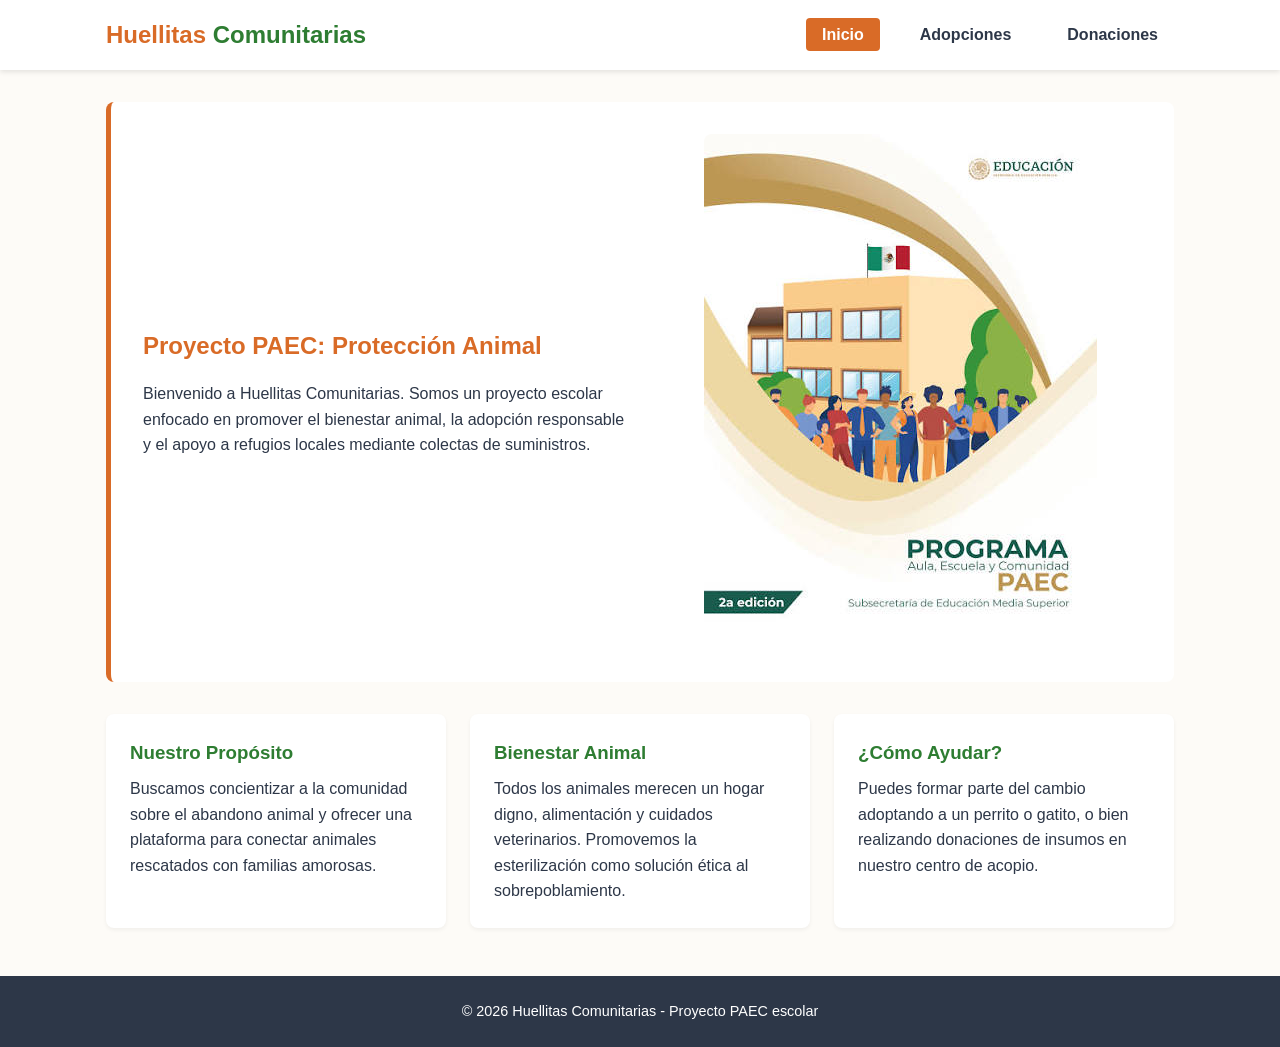
<file: index.html>
<!DOCTYPE html>
<html lang="es">
<head>
    <meta charset="UTF-8">
    <meta name="viewport" content="width=device-width, initial-scale=1.0">
    <title>Huellitas Comunitarias - Inicio</title>
    <!-- Vinculación con la hoja de estilo externa única -->
    <link rel="stylesheet" href="estilo.css">
</head>
<body>

    <!-- Encabezado con menú de navegación -->
    <header>
        <div class="nav-container">
            <div class="logo">
                <h1>Huellitas <span>Comunitarias</span></h1>
            </div>
            <nav>
                <ul>
                    <li><a href="index.html" class="active">Inicio</a></li>
                    <li><a href="adopciones.html">Adopciones</a></li>
                    <li><a href="donaciones.html">Donaciones</a></li>
                </ul>
            </nav>
        </div>
    </header>

    <!-- Contenido principal -->
    <main>
        <!-- Sección de Bienvenida (Hero) -->
        <section class="hero">
            <div class="hero-texto">
                <h2>Proyecto PAEC: Protección Animal</h2>
                <p>Bienvenido a Huellitas Comunitarias. Somos un proyecto escolar enfocado en promover el bienestar animal, la adopción responsable y el apoyo a refugios locales mediante colectas de suministros.</p>
            </div>
            <div class="hero-img">
                <img src="img/hero-mascotas.jpg" alt="Mascotas rescatadas felices">
            </div>
        </section>

        <!-- Sección de Concientización y Propósito -->
        <section class="tarjetas-info">
            <article class="tarjeta">
                <h3>Nuestro Propósito</h3>
                <p>Buscamos concientizar a la comunidad sobre el abandono animal y ofrecer una plataforma para conectar animales rescatados con familias amorosas.</p>
            </article>

            <article class="tarjeta">
                <h3>Bienestar Animal</h3>
                <p>Todos los animales merecen un hogar digno, alimentación y cuidados veterinarios. Promovemos la esterilización como solución ética al sobrepoblamiento.</p>
            </article>

            <article class="tarjeta">
                <h3>¿Cómo Ayudar?</h3>
                <p>Puedes formar parte del cambio adoptando a un perrito o gatito, o bien realizando donaciones de insumos en nuestro centro de acopio.</p>
            </article>
        </section>
    </main>

    <!-- Pie de página -->
    <footer>
        <p>&copy; 2026 Huellitas Comunitarias - Proyecto PAEC escolar</p>
    </footer>

</body>
</html>
</file>
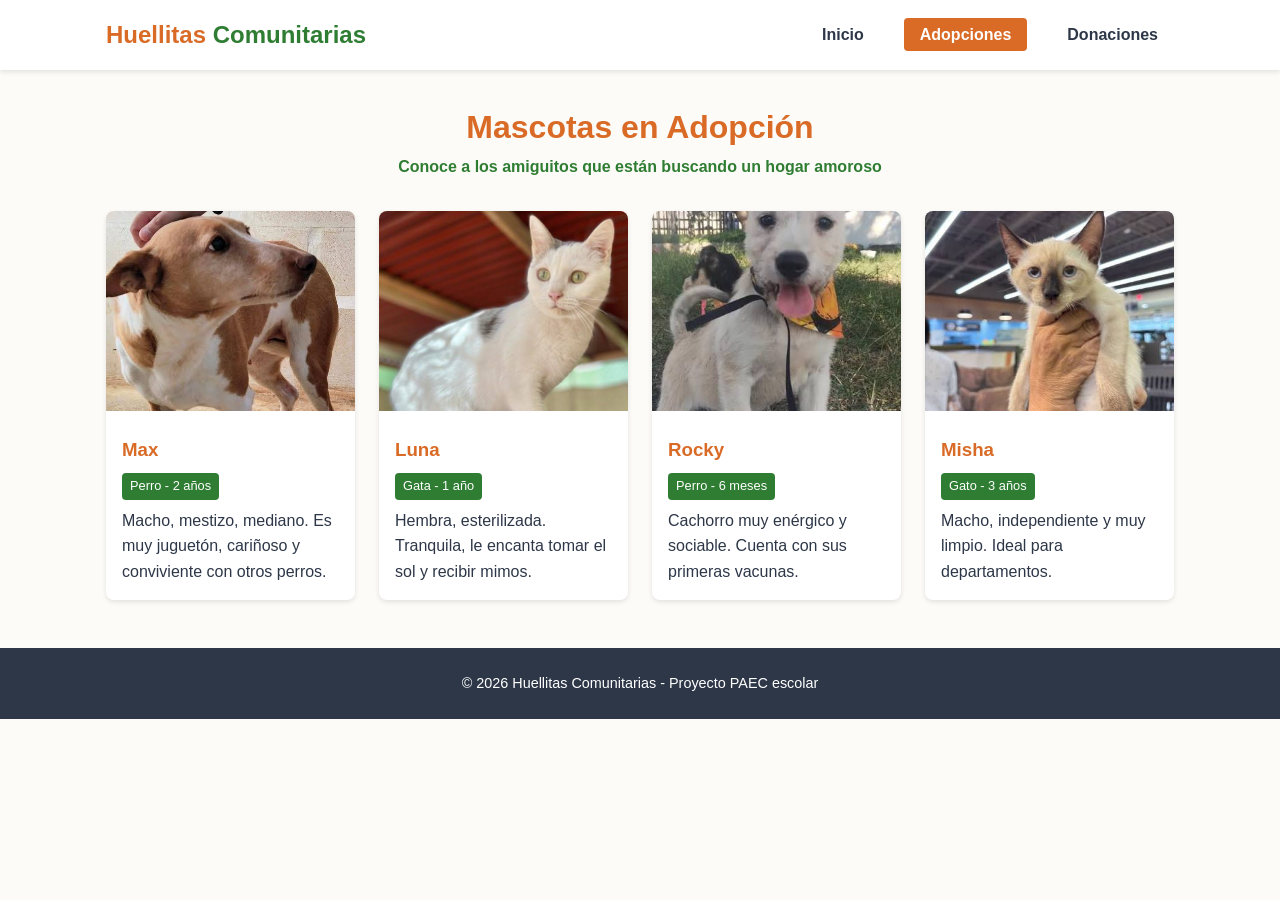
<file: adopciones.html>
<!DOCTYPE html>
<html lang="es">
<head>
    <meta charset="UTF-8">
    <meta name="viewport" content="width=device-width, initial-scale=1.0">
    <title>Huellitas Comunitarias - Adopciones</title>
    <!-- Vinculación con la hoja de estilo externa única -->
    <link rel="stylesheet" href="estilo.css">
</head>
<body>

    <!-- Encabezado con menú de navegación -->
    <header>
        <div class="nav-container">
            <div class="logo">
                <h1>Huellitas <span>Comunitarias</span></h1>
            </div>
            <nav>
                <ul>
                    <li><a href="index.html">Inicio</a></li>
                    <li><a href="adopciones.html" class="active">Adopciones</a></li>
                    <li><a href="donaciones.html">Donaciones</a></li>
                </ul>
            </nav>
        </div>
    </header>

    <!-- Contenido principal -->
    <main>
        <section class="seccion-titulo">
            <h2>Mascotas en Adopción</h2>
            <p>Conoce a los amiguitos que están buscando un hogar amoroso</p>
        </section>

        <!-- Galería de fichas de adopción (Sin botones interactivos) -->
        <section class="galeria-mascotas">

            <!-- Ficha 1 -->
            <article class="ficha-mascota">
                <img src="img/perro1.jpg" alt="Fotografía del perro Max">
                <div class="ficha-info">
                    <h3>Max</h3>
                    <span class="etiqueta">Perro - 2 años</span>
                    <p>Macho, mestizo, mediano. Es muy juguetón, cariñoso y conviviente con otros perros.</p>
                </div>
            </article>

            <!-- Ficha 2 -->
            <article class="ficha-mascota">
                <img src="img/gato1.jpg" alt="Fotografía de la gata Luna">
                <div class="ficha-info">
                    <h3>Luna</h3>
                    <span class="etiqueta">Gata - 1 año</span>
                    <p>Hembra, esterilizada. Tranquila, le encanta tomar el sol y recibir mimos.</p>
                </div>
            </article>

            <!-- Ficha 3 -->
            <article class="ficha-mascota">
                <img src="img/perro2.jpg" alt="Fotografía del perro Rocky">
                <div class="ficha-info">
                    <h3>Rocky</h3>
                    <span class="etiqueta">Perro - 6 meses</span>
                    <p>Cachorro muy enérgico y sociable. Cuenta con sus primeras vacunas.</p>
                </div>
            </article>

            <!-- Ficha 4 -->
            <article class="ficha-mascota">
                <img src="img/gato2.jpg" alt="Fotografía del gato Misha">
                <div class="ficha-info">
                    <h3>Misha</h3>
                    <span class="etiqueta">Gato - 3 años</span>
                    <p>Macho, independiente y muy limpio. Ideal para departamentos.</p>
                </div>
            </article>

        </section>
    </main>

    <!-- Pie de página -->
    <footer>
        <p>&copy; 2026 Huellitas Comunitarias - Proyecto PAEC escolar</p>
    </footer>

</body>
</html>
</file>
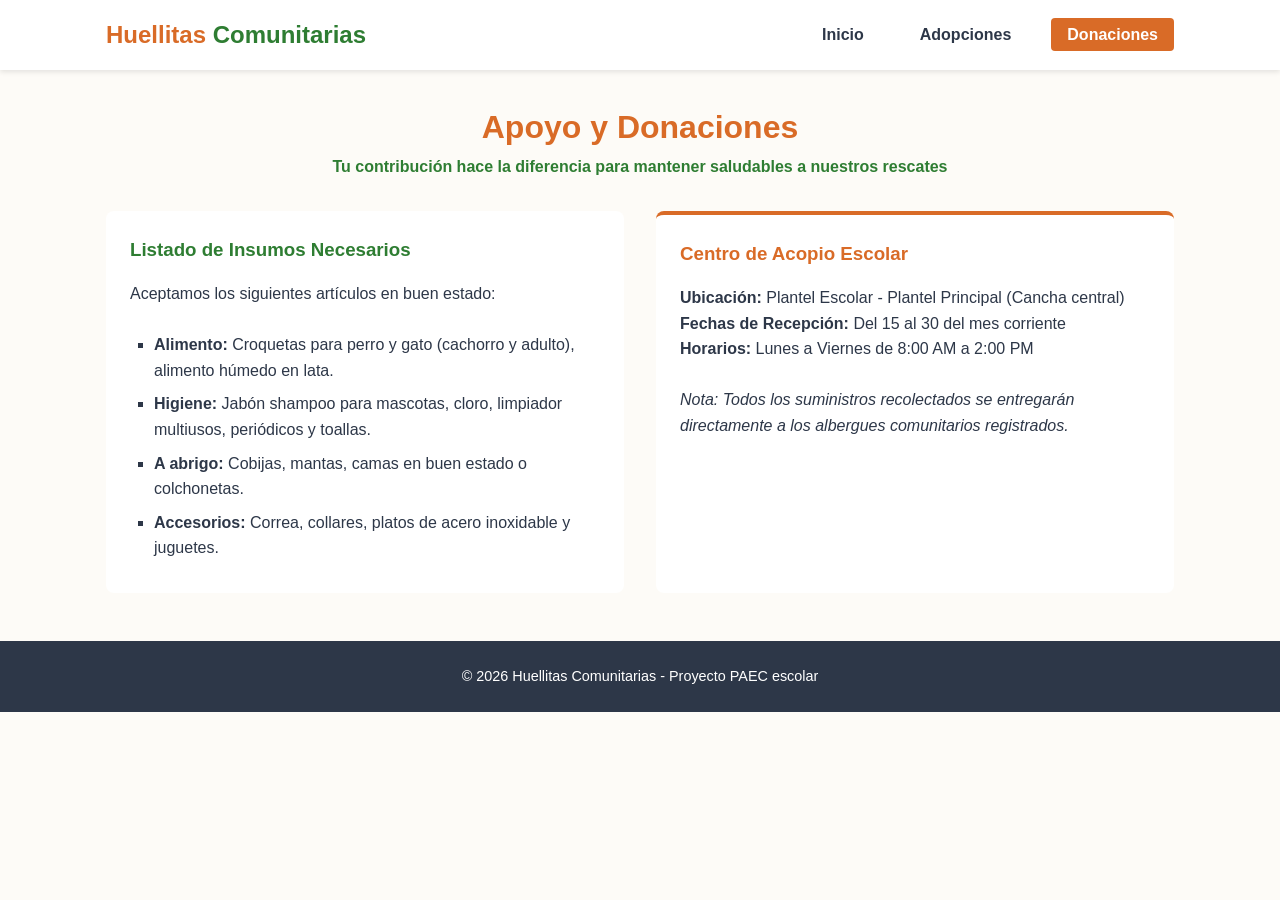
<file: donaciones.html>
<!DOCTYPE html>
<html lang="es">
<head>
    <meta charset="UTF-8">
    <meta name="viewport" content="width=device-width, initial-scale=1.0">
    <title>Huellitas Comunitarias - Donaciones</title>
    <!-- Vinculación con la hoja de estilo externa única -->
    <link rel="stylesheet" href="estilo.css">
</head>
<body>

    <!-- Encabezado con menú de navegación -->
    <header>
        <div class="nav-container">
            <div class="logo">
                <h1>Huellitas <span>Comunitarias</span></h1>
            </div>
            <nav>
                <ul>
                    <li><a href="index.html">Inicio</a></li>
                    <li><a href="adopciones.html">Adopciones</a></li>
                    <li><a href="donaciones.html" class="active">Donaciones</a></li>
                </ul>
            </nav>
        </div>
    </header>

    <!-- Contenido principal -->
    <main>
        <section class="seccion-titulo">
            <h2>Apoyo y Donaciones</h2>
            <p>Tu contribución hace la diferencia para mantener saludables a nuestros rescates</p>
        </section>

        <div class="contenedor-donaciones">
            <!-- Lista de Necesidades -->
            <article class="lista-necesidades">
                <h3>Listado de Insumos Necesarios</h3>
                <p>Aceptamos los siguientes artículos en buen estado:</p>
                <br>
                <ul>
                    <li><strong>Alimento:</strong> Croquetas para perro y gato (cachorro y adulto), alimento húmedo en lata.</li>
                    <li><strong>Higiene:</strong> Jabón shampoo para mascotas, cloro, limpiador multiusos, periódicos y toallas.</li>
                    <li><strong>A abrigo:</strong> Cobijas, mantas, camas en buen estado o colchonetas.</li>
                    <li><strong>Accesorios:</strong> Correa, collares, platos de acero inoxidable y juguetes.</li>
                </ul>
            </article>

            <!-- Información del Centro de Acopio -->
            <article class="info-acopio">
                <h3>Centro de Acopio Escolar</h3>
                <p><strong>Ubicación:</strong> Plantel Escolar - Plantel Principal (Cancha central)</p>
                <p><strong>Fechas de Recepción:</strong> Del 15 al 30 del mes corriente</p>
                <p><strong>Horarios:</strong> Lunes a Viernes de 8:00 AM a 2:00 PM</p>
                <br>
                <p><em>Nota: Todos los suministros recolectados se entregarán directamente a los albergues comunitarios registrados.</em></p>
            </article>
        </div>
    </main>

    <!-- Pie de página -->
    <footer>
        <p>&copy; 2026 Huellitas Comunitarias - Proyecto PAEC escolar</p>
    </footer>

</body>
</html>
</file>
<file: estilo.css>
/* =========================================================
   PROYECTO: Huellitas Comunitarias (PAEC)
   HOJA DE ESTILOS CSS UNIFICADA
   Paleta de colores (Máximo 4 colores principales):
   1. Naranja Cálido: #D96B27
   2. Verde Naturaleza: #2E7D32
   3. Beige / Crema: #FDFBF7
   4. Gris Oscuro: #2D3748
   ========================================================= */

/* --- Reset y Configuración General --- */
* {
    margin: 0;
    padding: 0;
    box-sizing: border-box;
}

body {
    font-family: 'Segoe UI', Tahoma, Geneva, Verdana, sans-serif;
    line-height: 1.6;
    color: #2D3748; /* Color 4: Gris Oscuro */
    background-color: #FDFBF7; /* Color 3: Beige Crema */
}

/* --- Encabezado y Navegación --- */
header {
    background-color: #ffffff;
    box-shadow: 0 2px 5px rgba(0,0,0,0.1);
    position: sticky;
    top: 0;
    z-index: 100;
}

.nav-container {
    max-width: 1100px;
    margin: 0 auto;
    padding: 1rem;
    display: flex;
    justify-content: space-between;
    align-items: center;
}

.logo h1 {
    font-size: 1.5rem;
    color: #D96B27; /* Color 1: Naranja Cálido */
}

.logo span {
    color: #2E7D32; /* Color 2: Verde Naturaleza */
}

nav ul {
    display: flex;
    list-style: none;
    gap: 1.5rem;
}

nav a {
    text-decoration: none;
    color: #2D3748;
    font-weight: 600;
    padding: 0.5rem 1rem;
    border-radius: 4px;
    transition: background-color 0.3s;
}

nav a:hover, nav a.active {
    background-color: #D96B27;
    color: #ffffff;
}

/* --- Estructura Contenedora Principal --- */
main {
    max-width: 1100px;
    margin: 2rem auto;
    padding: 0 1rem;
}

.seccion-titulo {
    text-align: center;
    margin-bottom: 2rem;
}

.seccion-titulo h2 {
    color: #D96B27;
    font-size: 2rem;
}

.seccion-titulo p {
    color: #2E7D32;
    font-weight: 600;
}

/* --- PÁGINA 1: INDEX.HTML --- */
.hero {
    background-color: #ffffff;
    border-radius: 8px;
    padding: 2rem;
    margin-bottom: 2rem;
    display: flex;
    flex-wrap: wrap;
    align-items: center;
    gap: 2rem;
    border-left: 5px solid #D96B27;
}

.hero-texto {
    flex: 1;
    min-width: 280px;
}

.hero-texto h2 {
    color: #D96B27;
    margin-bottom: 1rem;
}

.hero-img {
    flex: 1;
    min-width: 280px;
    text-align: center;
}

.hero-img img {
    max-width: 100%;
    height: auto;
    border-radius: 8px;
}

.tarjetas-info {
    display: flex;
    flex-wrap: wrap;
    gap: 1.5rem;
}

.tarjeta {
    flex: 1;
    min-width: 280px;
    background-color: #ffffff;
    padding: 1.5rem;
    border-radius: 8px;
    box-shadow: 0 2px 4px rgba(0,0,0,0.05);
}

.tarjeta h3 {
    color: #2E7D32;
    margin-bottom: 0.5rem;
}

/* --- PÁGINA 2: ADOPCIONES.HTML --- */
.galeria-mascotas {
    display: flex;
    flex-wrap: wrap;
    gap: 1.5rem;
}

.ficha-mascota {
    flex: 1;
    min-width: 240px;
    max-width: 340px;
    background-color: #ffffff;
    border-radius: 8px;
    overflow: hidden;
    box-shadow: 0 2px 5px rgba(0,0,0,0.1);
}

.ficha-mascota img {
    width: 100%;
    height: 200px;
    object-fit: cover;
}

.ficha-info {
    padding: 1rem;
}

.ficha-info h3 {
    color: #D96B27;
}

.etiqueta {
    display: inline-block;
    background-color: #2E7D32;
    color: #ffffff;
    font-size: 0.8rem;
    padding: 0.2rem 0.5rem;
    border-radius: 4px;
    margin: 0.5rem 0;
}

.btn-adoptar {
    display: block;
    text-align: center;
    background-color: #D96B27;
    color: #ffffff;
    text-decoration: none;
    padding: 0.5rem;
    border-radius: 4px;
    margin-top: 1rem;
    font-weight: bold;
}

.btn-adoptar:hover {
    background-color: #2E7D32;
}

/* --- PÁGINA 3: DONACIONES.HTML --- */
.contenedor-donaciones {
    display: flex;
    flex-wrap: wrap;
    gap: 2rem;
}

.lista-necesidades {
    flex: 1;
    min-width: 280px;
    background-color: #ffffff;
    padding: 1.5rem;
    border-radius: 8px;
}

.lista-necesidades h3 {
    color: #2E7D32;
    margin-bottom: 1rem;
}

.lista-necesidades ul {
    list-style-type: square;
    margin-left: 1.5rem;
}

.lista-necesidades li {
    margin-bottom: 0.5rem;
}

.info-acopio {
    flex: 1;
    min-width: 280px;
    background-color: #ffffff;
    padding: 1.5rem;
    border-radius: 8px;
    border-top: 4px solid #D96B27;
}

.info-acopio h3 {
    color: #D96B27;
    margin-bottom: 1rem;
}

/* --- Pie de Página --- */
footer {
    background-color: #2D3748;
    color: #ffffff;
    text-align: center;
    padding: 1.5rem 0;
    margin-top: 3rem;
}

footer p {
    font-size: 0.9rem;
}
</file>
